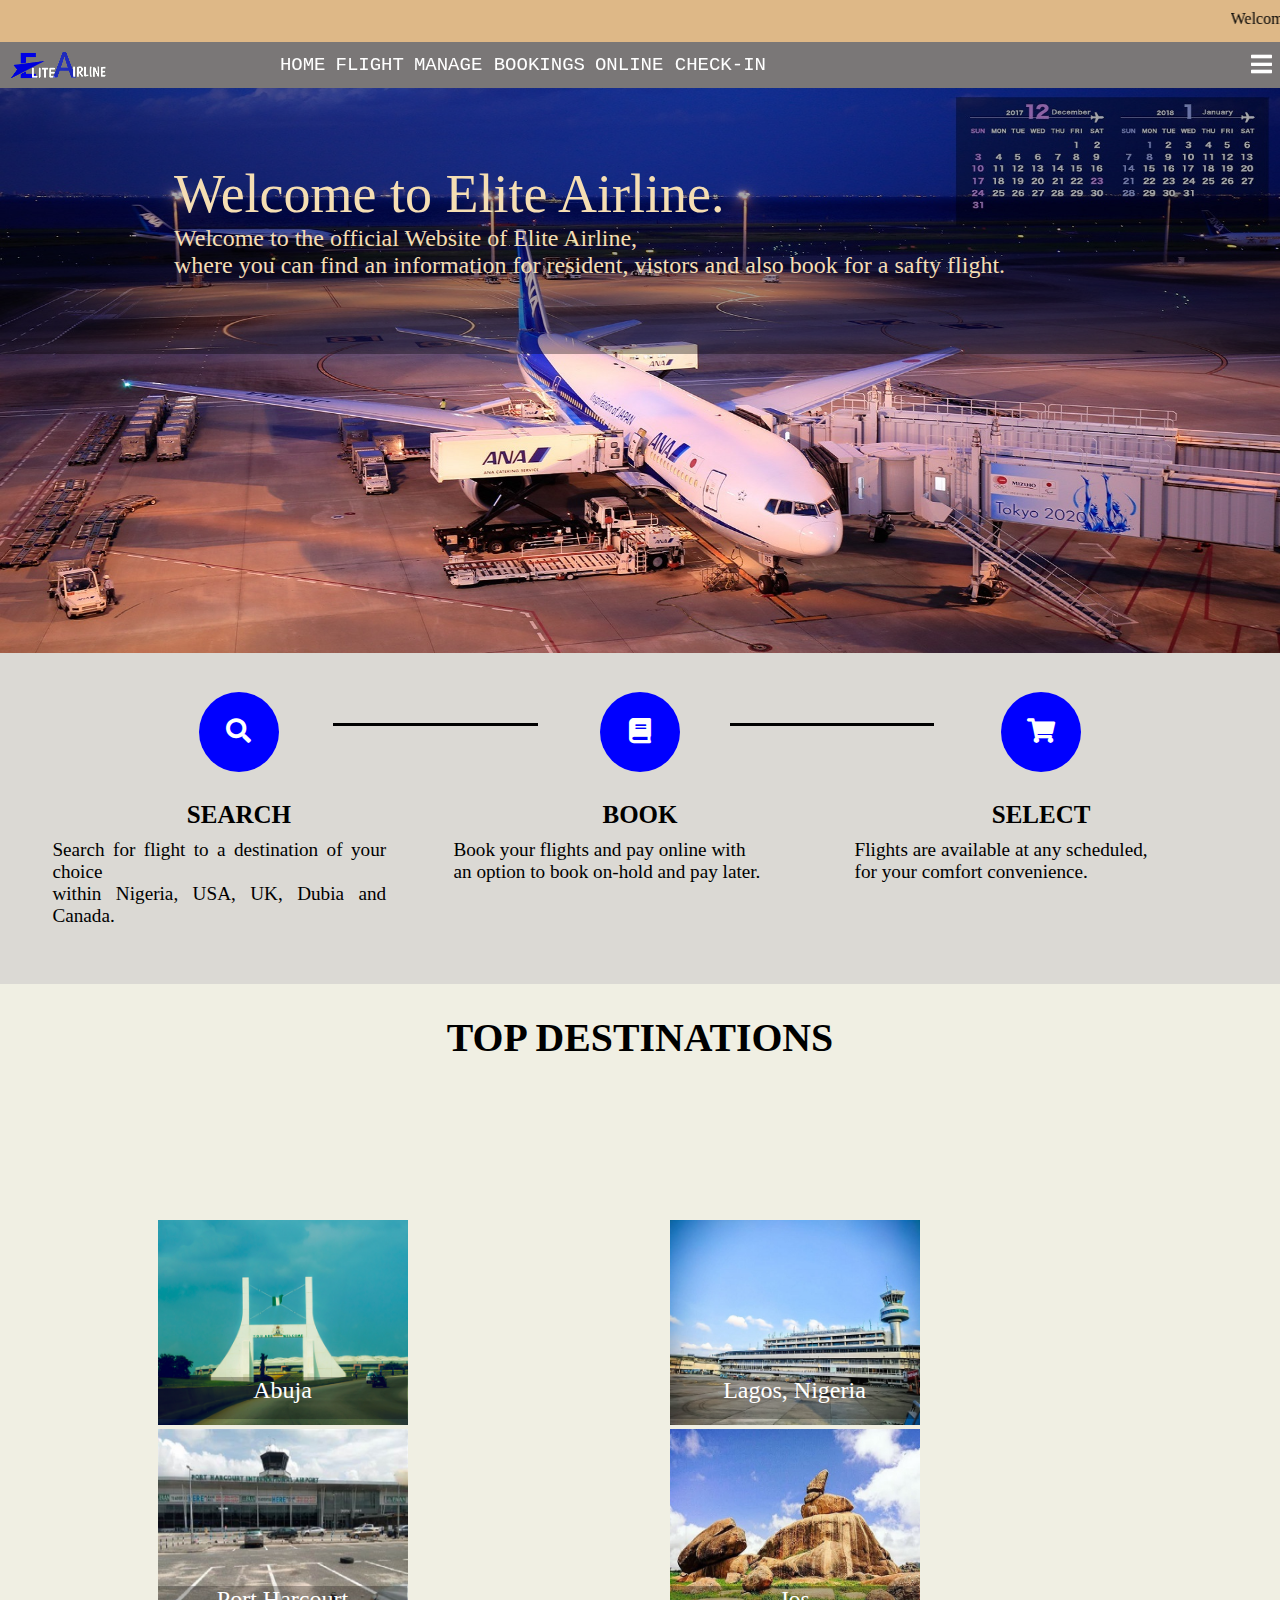
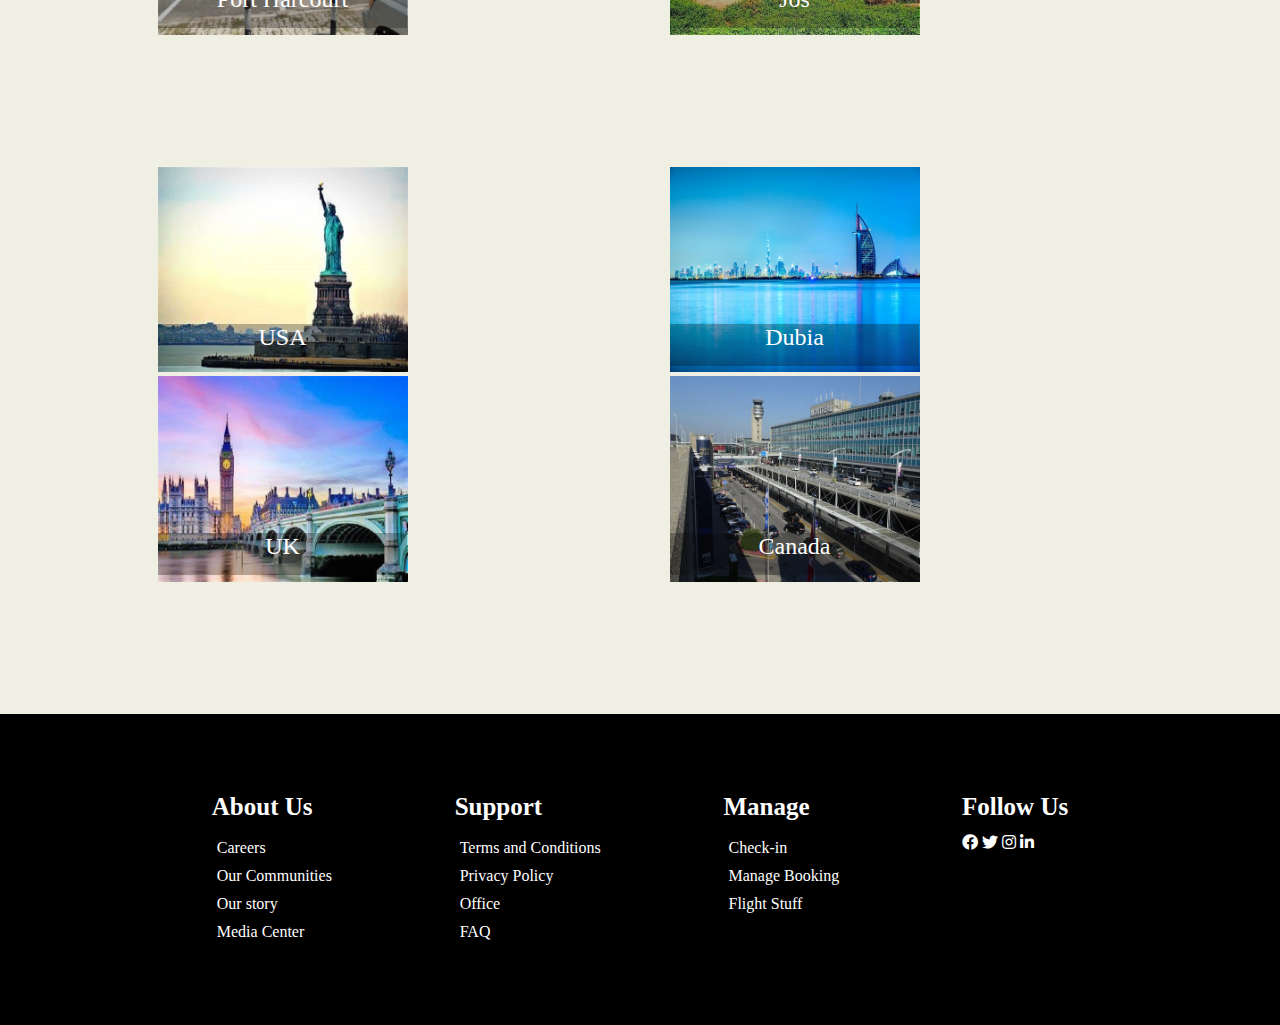
<file: index.html>
<!DOCTYPE html>
<html lang="en">
<head>
    <meta charset="UTF-8">
    <meta http-equiv="X-UA-Compatible" content="IE=edge">
    <meta name="viewport" content="width=device-width, initial-scale=1.0">
    <title>Elite Airline</title>
    <link rel="stylesheet" href="style.css">
    <link rel="stylesheet" href="icons/all.min.css">
    <link rel="stylesheet" href="fstyle.css">
</head>
<body>
    <section class="marquee-section">
        <div class="marquee-container"> 
            <marquee behavior="" direction=""> 
              <p style="padding-top: 10px;"> Welcome to the offical web page of Elite-Airline. Pls note 
                Covid-19 test will be comfirmed before the taking-off of flight. Thanks  </p>
             </marquee>
        </div>
    </section>

    <section class="navbar-section">
        <div class="navbar-container">
            <div class="navbar-logo">
                <a href="index.html">
                  <img src="image/logo-edit.png" alt="">
                </a>
            </div>
            <div class="navbar-menu">
                <nav class="navbar-menu-container">
                    <ul class="navbar-menu-list">
                        <a href="index.html">HOME</a>
                        <a href="findex.html">FLIGHT</a>
                        <a href="manage.html">MANAGE BOOKINGS</a>
                        <a href="check.html">ONLINE CHECK-IN</a>
                    </ul>
                </nav>
            </div>
            <div class="navbar-icon">
                <i class="fas fa-bars"></i>
            </div>
        </div>
    </section>

    <section class="welcome-section">
        <div class="welcome-section-container">
            <div class="welcome-text">
                <p style="font-size: 54px;"> Welcome to Elite Airline.</p>
                <span style="font-size: 24px;">Welcome to the official Website of Elite Airline, <br>
                     where you can find an information for resident, vistors and also book for a safty flight.   
                </span>
            </div>
        </div>
    </section>

    <section class="row-section">
        <div class="row-section-container">
            <div class="row-icon1">
                <div class="inner-row-icon1">
                    <i class="fas fa-search"></i>
                </div>
                <div class="inner-row-content">
                    <div>
                       <h4>SEARCH</h4>
                   </div>
                   <div>
                      <p>Search for flight to a destination of your choice <br> 
                        within Nigeria, USA, UK, Dubia and Canada. 
                       </p>
                   </div>
                </div>
            </div>

            <div class="row-line1">
                <hr>
            </div>
            <div class="row-icon1">
                <div class="inner-row-icon1">
                    <i class="fas fa-book"></i>
                </div>
                <div class="inner-row-content">                    
                       <h4>BOOK</h4>
                   <div>
                      <p>Book your flights and pay online with <br>
                         an option to book on-hold and pay later. 
                       </p>
                   </div>
                </div>
            </div>

            <div class="row-line2">
                <hr>
            </div>
            <div class="row-icon1">
                <div class="inner-row-icon1">
                    <i class="fas fa-shopping-cart"></i>
                </div>
                <div class="inner-row-content">
                    <div>
                       <h4>SELECT</h4>
                   </div>
                   <div>
                      <p>Flights are available at any scheduled, <br>
                         for your comfort convenience.  
                       </p>
                   </div>
                </div>
            </div>
        </div>
    </section>

    <section class="destination">
        <div class="destination-container">
            <div class="destination-text">
                <h3> TOP DESTINATIONS </h3>
            </div>
            <div class="destination-image-container">
                <div class="inner-destination-image">

                    <div class="abuja-section">
                        <a href="findex.html">
                            <div class="abuja-image">
                                <img src="image/Destinations-Abuja-2.jpg" alt="abuja-image">
                                <div class="abuja-text"> Abuja</div>
                            </div>   
                        </a>               
                    </div>

                  <div class="abuja-section">
                       <a href="findex.html">
                            <div class="abuja-image">
                                <img src="image/Lagos Airport July 2017 Obeckk.jpg" alt="lagos-image">
                                <div class="abuja-text"> Lagos, Nigeria</div>
                            </div>
                       </a>                  
                    </div>

                    <div class="abuja-section">
                        <a href="findex.html">
                            <div class="abuja-image">
                                <img src="image/port.jpg" alt="port harcourt-image">
                                <div class="abuja-text"> Port Harcourt</div>
                            </div> 
                        </a>                 
                    </div>

                    <div class="abuja-section">
                        <a href="findex.html">
                            <div class="abuja-image">
                                <img src="image/jos.jpg" alt="jos-image">
                                <div class="abuja-text"> Jos</div>
                            </div> 
                        </a>                 
                    </div>
              </div>

              <div class="inner-destination-image2">
                    <div class="abuja-section">
                        <a href="findex.html">
                            <div class="abuja-image">
                                <img src="image/usa.jpg" alt="USA-image">
                                <div class="abuja-text"> USA</div>
                            </div>  
                        </a>                
                    </div>

                   <div class="abuja-section">
                        <a href="findex.html">
                            <div class="abuja-image">
                                <img src="image/dubia.jpg" alt="Dubia-image">
                                <div class="abuja-text"> Dubia</div>
                            </div>     
                        </a>            
                    </div>

                    <div class="abuja-section">
                        <a href="findex.html">
                            <div class="abuja-image">
                                <img src="image/uk.jpg" alt="UK-image">
                                <div class="abuja-text"> UK</div>
                            </div> 
                        </a>                 
                    </div>

                    <div class="abuja-section">
                        <a href="findex.html">
                            <div class="abuja-image">
                                <img src="image/canada.jpg" alt="Canada-image">
                                <div class="abuja-text"> Canada</div>
                            </div>                  
                        </a>
                    </div>
             </div>



            </div>
        </div>

    </section>

    <section class="bottom-section">
            <div class="bottom-section-container">
                <div class="abt-us-section">
                    <h3>About Us</h3>
                    <div style="padding-top: 13px;">
                        <a href="">Careers</a>
                        <a href="">Our Communities</a>
                        <a href="">Our story</a>
                        <a href="">Media Center</a>

                    </div>
                </div>
                <div class="support-section">
                    <h3>Support</h3>
                    <div style="padding-top: 13px;">
                        <a href="">Terms and Conditions</a>
                        <a href="">Privacy Policy</a>
                        <a href="">Office</a>
                        <a href="">FAQ</a>
                    </div>
                </div>

                <div class="manage-section">
                    <h3>Manage</h3>
                    <div style="padding-top: 13px;">
                        <a href="">Check-in</a>
                        <a href="">Manage Booking</a>
                        <a href="">Flight Stuff</a>
                    </div>
                </div>

                <div class="follow-us-section">
                    <h3>Follow Us</h3>
                    <div style="padding-top: 13px;">
                        <a href=""><i class="fab fa-facebook"></i></a>
                        <a href=""><i class="fab fa-twitter"></i></a>
                        <a href=""><i class="fab fa-instagram"></i></a>
                        <a href=""><i class="fab fa-linkedin-in"></i></a>
                    </div>

                </div>

            </div>
        </div>

    </section>




</body>
</html>
</file>
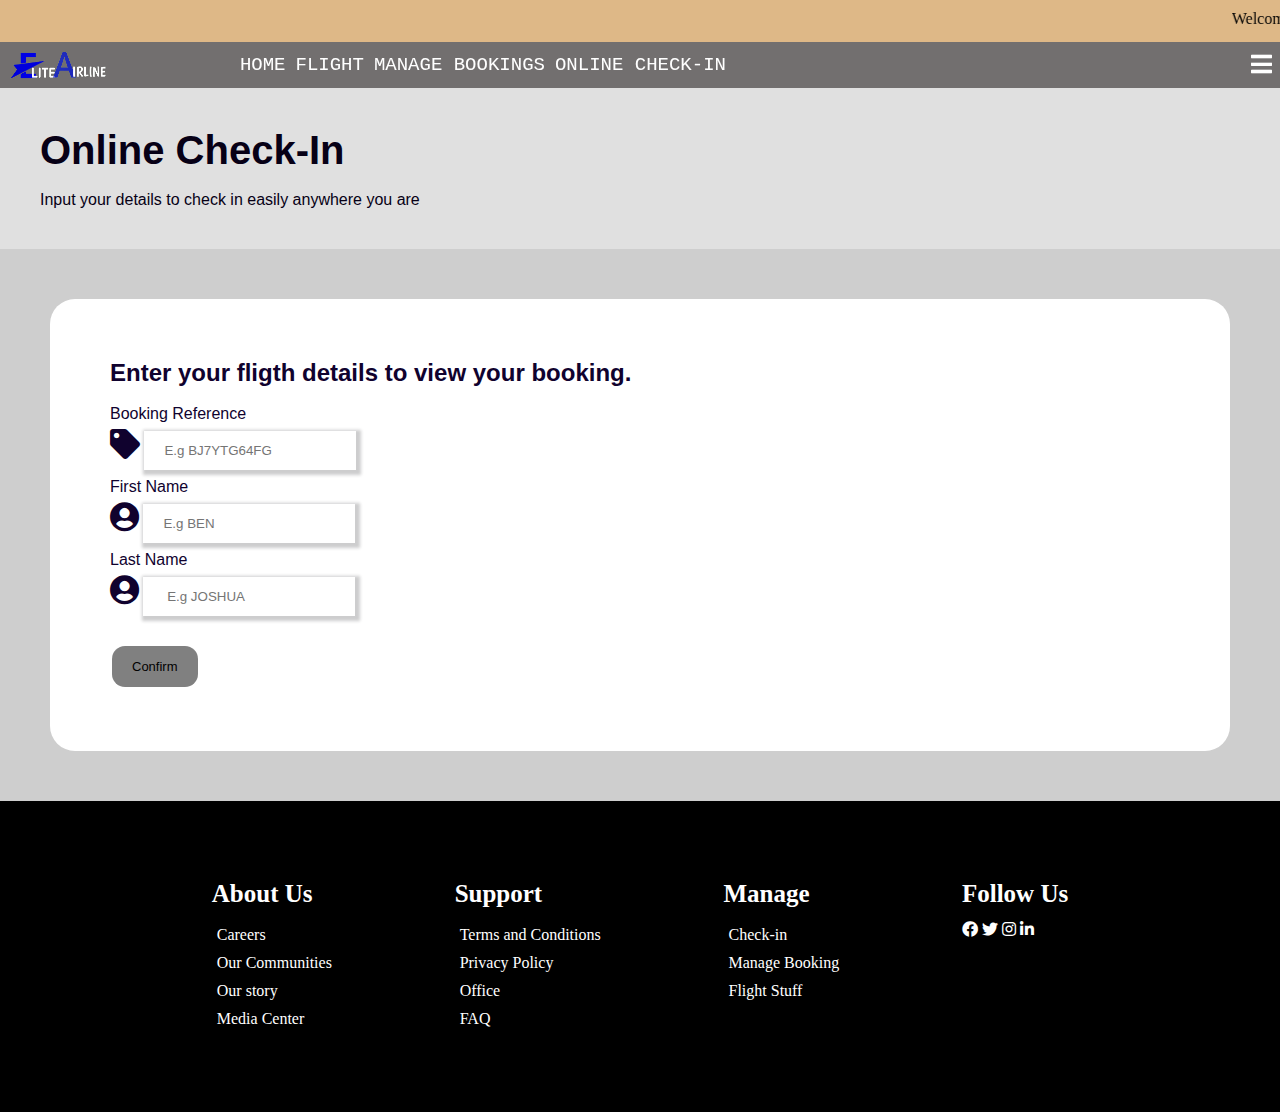
<file: check.html>
<!DOCTYPE html>
<html lang="en">
<head>
    <meta charset="UTF-8">
    <meta http-equiv="X-UA-Compatible" content="IE=edge">
    <meta name="viewport" content="width=device-width, initial-scale=1.0">
    <title>Elite Airline</title>
    <link rel="stylesheet" href="chstyle.css">
    <link rel="stylesheet" href="icons/all.min.css">
</head>
<body>
    <section class="marquee-section">
        <div class="marquee-container"> 
            <marquee behavior="" direction=""> 
              <p style="padding-top: 10px;"> Welcome to the offical web page of Elite-Airline. Pls note 
                Covid-19 test will be comfirmed before the taking-off of flight. Thanks  </p>
             </marquee>
        </div>
    </section>

    <section class="navbar-section">
        <div class="navbar-container">
            <div class="navbar-logo">
                <a href="index.html">
                  <img src="image/logo-edit.png" alt="">
                </a>
            </div>
            <div class="navbar-menu">
                <nav class="navbar-menu-container">
                    <ul class="navbar-menu-list">
                        <a href="index.html">HOME</a>
                        <a href="findex.html">FLIGHT</a>
                        <a href="manage.html">MANAGE BOOKINGS</a>
                        <a href="check.html">ONLINE CHECK-IN</a>
                    </ul>
                </nav>
            </div>
            <div class="navbar-icon">
                <i class="fas fa-bars"></i>
            </div>
        </div>
    </section>

    <section class="book">
        <h1 class="bookings">
            Online Check-In
        </h1> <br>
        <p class="ref">
            Input your details to check in easily anywhere you are
        </p>
    </section>

    <section class="details-section">
        <div class="details">
            <div class="enter"> 
                <h2>
                    Enter your fligth details to view your booking.
                </h2> <br>
            <div>
                <form>
                    <label for="ref">Booking Reference</label> <br>
                    <div class="fa"><i class="fas fa-tag"></i></div>
                    <input class="form" type="text" maxlength="15" placeholder="E.g BJ7YTG64FG" size="40px" border-radius="30px" required> <br>
                    <label for="fname">First Name</label> <br>
                    <div class="fa"><i class="fas fa-user-circle"></i></div>
                    <input class="form" type="text"  maxlength="15" placeholder="E.g BEN" size="40px" border-radius="30px" required> <br>
                    <label for="lname">Last Name</label> <br>
                    <div class="fa"><i class="fas fa-user-circle"></i></div>
                    <input class="form" type="text" maxlength="15" placeholder=" E.g JOSHUA" size="40px" border-radius="30px" required> <br>
                    <br> 
                    <div>
                    <button type="submit" class="button">Confirm</a></button>
                    </div>
                </form>
            </div>

        </div>
        </div>
   </section>

    <section class="bottom-section">
        <div class="bottom-section-container">
            <div class="abt-us-section">
                <h3>About Us</h3>
                <div style="padding-top: 13px;">
                    <a href="">Careers</a>
                    <a href="">Our Communities</a>
                    <a href="">Our story</a>
                    <a href="">Media Center</a>

                </div>
            </div>
            <div class="support-section">
                <h3>Support</h3>
                <div style="padding-top: 13px;">
                    <a href="">Terms and Conditions</a>
                    <a href="">Privacy Policy</a>
                    <a href="">Office</a>
                    <a href="">FAQ</a>
                </div>
            </div>

            <div class="manage-section">
                <h3>Manage</h3>
                <div style="padding-top: 13px;">
                    <a href="">Check-in</a>
                    <a href="">Manage Booking</a>
                    <a href="">Flight Stuff</a>
                </div>
            </div>

            <div class="follow-us-section">
                <h3>Follow Us</h3>
                <div style="padding-top: 13px;">
                    <a href=""><i class="fab fa-facebook"></i></a>
                    <a href=""><i class="fab fa-twitter"></i></a>
                    <a href=""><i class="fab fa-instagram"></i></a>
                    <a href=""><i class="fab fa-linkedin-in"></i></a>
                </div>

            </div>

            
        </div>

    </section>



</body>
</html>
</file>
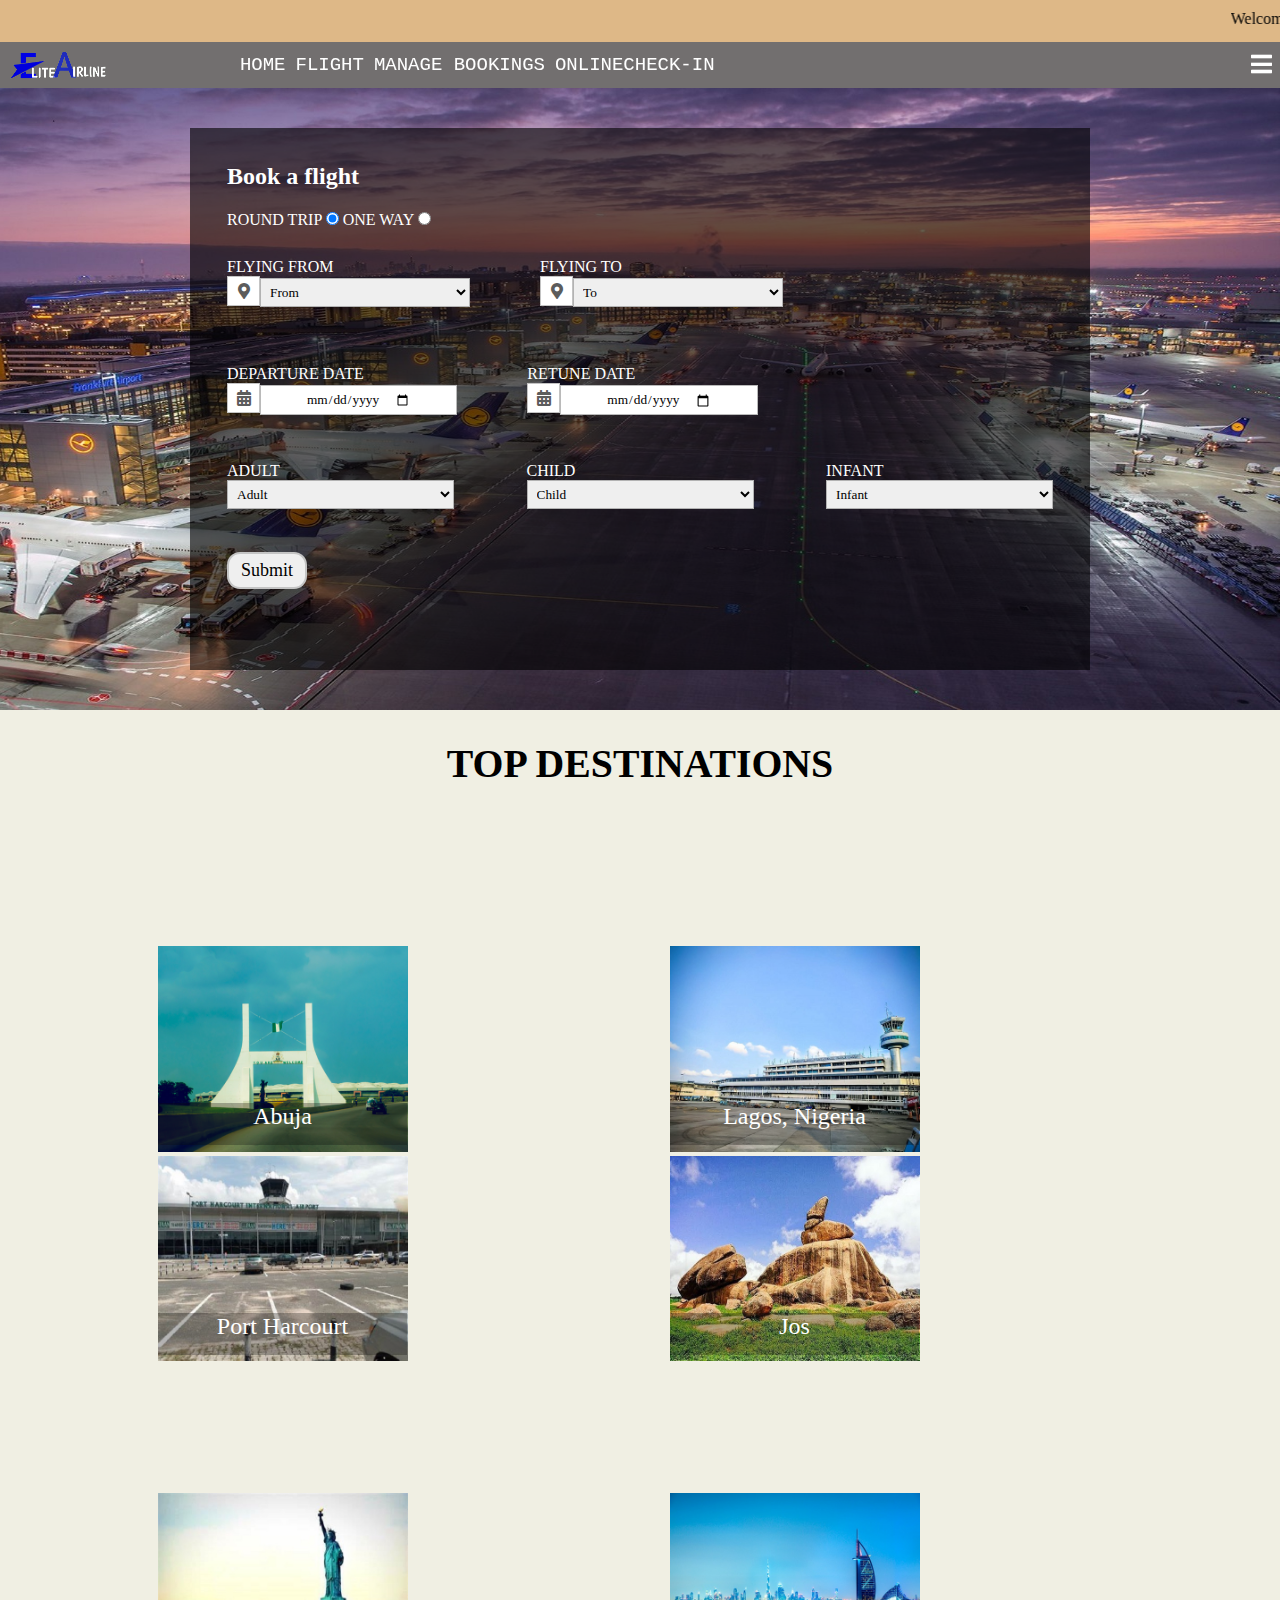
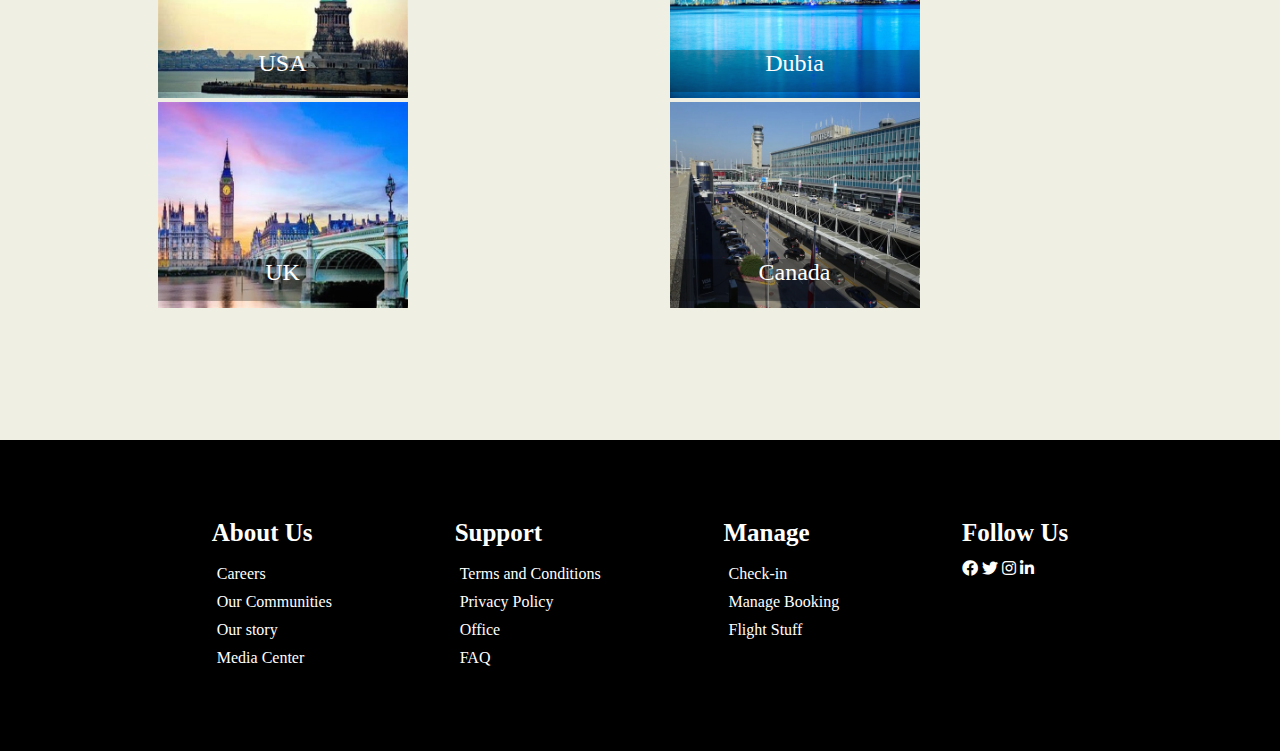
<file: findex.html>
<!DOCTYPE html>
<html lang="en">
<head>
    <meta charset="UTF-8">
    <meta http-equiv="X-UA-Compatible" content="IE=edge">
    <meta name="viewport" content="width=device-width, initial-scale=1.0">
    <title>Flight</title>
    <link rel="stylesheet" href="fstyle.css">
    <link rel="stylesheet" href="icons/all.min.css">
    <link rel="stylesheet" href="style.css">
    <link rel="stylesheet" href="mastyle.css">

</head>
<body>
    <section class="marquee-section">
        <div class="marquee-container"> 
            <marquee behavior="" direction=""> 
              <p style="padding-top: 10px;"> Welcome to the offical web page of Elite-Airline. Pls note 
                Covid-19 test will be comfirmed before the taking-off of flight. Thanks  </p>
             </marquee>
        </div>
    </section>

    <section class="navbar-section">
        <div class="navbar-container">
            <div class="navbar-logo">
                <a href="index.html">
                  <img src="image/logo-edit.png" alt="">
                </a>
            </div>
            <div class="navbar-menu">
                <nav class="navbar-menu-container">
                    <ul class="navbar-menu-list">
                        <a href="index.html">HOME</a>
                        <a href="findex.html">FLIGHT</a>
                        <a href="manage.html">MANAGE BOOKINGS</a>
                        <a href="check.html">ONLINECHECK-IN</a>
                    </ul>
                </nav>
            </div>
            <div class="navbar-icon">
                <i class="fas fa-bars"></i>
            </div>
        </div>
    </section>

    <section id="flight-section">
        <div class="flight-section-container">
            <div class="flight-booking">
                <h2>Book a flight</h2>


                <div class="flight-round-onetrip">
                    <div class="flight-round-onetrip-container">
                        <div>
                            <label for="">ROUND TRIP</label>
                            <input type="radio" name="flight" value="ROUND-TRIP"  checked>
                            <label for="">ONE WAY</label>
                            <input type="radio" name="flight" value="ONE-WAY" >

                        </div>

                       <form action="" class="form-section">
                            <div class="first-lineform">
                                <label>FLYING FROM</label>
                                <div class="first-lineform-input">
                                    <span><i class="fas fa-map-marker-alt"></i></span>
                                    <div>
                                        <select name="" id="" class="first-lineform-list" >
                                            <option value="">From</option>
                                            <optgroup label="Nigeria">
                                                <option value="(ABV)">Abuja (ABV)</option>
                                                <option value="(LOS)">Lagos (LOS)</option>
                                                <option value="(PHC)">Port Harcourt (PHC)</option>
                                                <option value="(JOS)">Jos (JOS)</option>
                                            </optgroup>
                                            <optgroup label="International">
                                                <option value="(YOW)">Canada (YOW)</option>
                                                <option value="(JFK)">United State of America (JFK)</option>
                                                <option value="(LHR)">United Kingdom (LHR)</option>
                                                <option value="(DXB)">Dubai (DXB)</option>
                                            </optgroup>
                                        </select>
                                   </div>
                                </div>
                            </div>

                            <div class="first-lineform-2a " >
                                <label>FLYING TO</label>
                                <div class="first-lineform-input">
                                    <span><i class="fas fa-map-marker-alt"></i></span>
                                    <div>
                                        <select name="" id="" class="first-lineform-list" >
                                            <option value="">To</option>
                                            <optgroup label="Nigeria">
                                                <option value="(ABV)">Abuja (ABV)</option>
                                                <option value="(LOS)">Lagos (LOS)</option>
                                                <option value="(PHC)">Port Harcourt (PHC)</option>
                                                <option value="(JOS)">Jos (JOS)</option>
                                            </optgroup>
                                            <optgroup label="International">
                                                <option value="(YOW)">Canada (YOW)</option>
                                                <option value="(JFK)">United State of America (JFK)</option>
                                                <option value="(LHR)">United Kingdom (LHR)</option>
                                                <option value="(DXB)">Dubai (DXB)</option>
                                            </optgroup>
                                        </select>
                                    </div>
                                </div>
                            </div>
                       </form>
                       
                       <form action="" class="form-section2"> 
                            <div class="second-lineform">
                                <label for="">DEPARTURE DATE</label>
                                <div class="second-lineform-input">
                                    <span><i class="fas fa-calendar-alt"></i></span>
                                    <div>
                                        <input type="date" autocomplete="off" class="second-lineform-list">
                                    </div>
                                </div>                                
                            </div>

                            <div class="second-lineform-2a" >
                                <label for="">RETUNE DATE</label>
                                <div class="second-lineform-2a-input">
                                    <span><i class="fas fa-calendar-alt"></i></span>
                                    <div>
                                        <input type="date" autocomplete="off" class="second-lineform-2a-list">
                                    </div>
                                </div>
                                

                            </div>
                       </form>

                       <form action="" class="form-section3">
                            <div class="third-lineform">
                                <label>ADULT</label>
                                <div class="third-lineform-input">                                    
                                    <select name="" id="" class="third-lineform-list" >
                                        <option value="">Adult</option>                                       
                                            <option value="">1</option>
                                            <option value="">2</option>
                                            <option value="">3</option>
                                            <option value="">4</option>
                                            <option value="">5</option>
                                            <option value="">6</option>
                                            <option value="">7</option>
                                            <option value="">8</option>
                                            <option value="">9</option>                                                                                   
                                    </select>                               
                                </div>
                            </div>         
                            
                            <div class="third-lineform-2">
                                <label>CHILD</label>
                                <div class="third-lineform-input">                                    
                                    <select name="" id="" class="third-lineform-list" >
                                        <option value="">Child</option>                                       
                                            <option value="">1</option>
                                            <option value="">2</option>
                                            <option value="">3</option>
                                            <option value="">4</option>
                                            <option value="">5</option>
                                            <option value="">6</option>
                                            <option value="">7</option>
                                            <option value="">8</option>
                                            <option value="">9</option>                                                                                
                                    </select>                               
                                </div>
                            </div>         

                            <div class="third-lineform">
                                <label>INFANT</label>
                                <div class="third-lineform-input">                                    
                                    <select name="" id="" class="third-lineform-list" >
                                        <option value="">Infant</option>                                      
                                            <option value="">1</option>
                                            <option value="">2</option>
                                            <option value="">3</option>
                                            <option value="">4</option>
                                            <option value="">5</option>
                                            <option value="">6</option>
                                            <option value="">7</option>
                                            <option value="">8</option>
                                            <option value="">9</option>                                                                                                                       
                                    </select>                               
                                </div>
                            </div>         
                       </form>

                       <div class="flight-button">
                            <div class="button-container">
                                <button type="submit">Submit</button>
                                
                            </div>
                       </div>

                    </div>

                </div>
            </div>
        </div>
    </section>


    <section class="destination">
        <div class="destination-container">
            <div class="destination-text">
                <h3> TOP DESTINATIONS </h3>
            </div>
            <div class="destination-image-container">
                <div class="inner-destination-image">

                    <div class="abuja-section"> 
                        <a href="#flight-section">                       
                            <div class="abuja-image">                            
                                <img src="image/Destinations-Abuja-2.jpg" alt="abuja-image" >
                                <div class="abuja-text"> Abuja</div>
                            </div>           
                       </a>       
                    </div>

                  <div class="abuja-section">
                        <a href="#flight-section">
                            <div class="abuja-image">
                                <img src="image/Lagos Airport July 2017 Obeckk.jpg" alt="lagos-image">
                                <div class="abuja-text"> Lagos, Nigeria</div>
                            </div>       
                        </a>           
                    </div>

                    <div class="abuja-section">
                        <a href="#flight-section">
                            <div class="abuja-image">
                                <img src="image/port.jpg" alt="port harcourt-image">
                                <div class="abuja-text"> Port Harcourt</div>
                            </div> 
                        </a>                 
                    </div>

                    <div class="abuja-section">
                        <a href="#flight-section">
                            <div class="abuja-image">
                                <img src="image/jos.jpg" alt="jos-image">
                                <div class="abuja-text"> Jos</div>
                            </div>    
                            
                        </a>              
                    </div>
              </div>

              <div class="inner-destination-image2">                   
                    <div class="abuja-section">
                        <a href="#flight-section">
                            <div class="abuja-image">
                                <img src="image/usa.jpg" alt="USA-image">
                                <div class="abuja-text"> USA</div>
                            </div>  
                        </a>
                    </div>
                    <div class="abuja-section">
                        <a href="#flight-section">
                            <div class="abuja-image">
                                <img src="image/dubia.jpg" alt="Dubia-image">
                                <div class="abuja-text"> Dubia</div>
                            </div>   
                        </a>               
                    </div>

                    <div class="abuja-section">
                        <a href="#flight-section">
                            <div class="abuja-image">
                                <img src="image/uk.jpg" alt="UK-image">
                                <div class="abuja-text"> UK</div>
                            </div>     
                        </a>             
                    </div>

                    <div class="abuja-section">
                        <a href="#flight-section">
                            <div class="abuja-image">
                                <img src="image/canada.jpg" alt="Canada-image">
                                <div class="abuja-text"> Canada</div>
                            </div>      
                        </a>            
                    </div>
             </div>



            </div>
        </div>

    </section>

    <section class="bottom-section">
            <div class="bottom-section-container">
                <div class="abt-us-section">
                    <h3>About Us</h3>
                    <div style="padding-top: 13px;">
                        <a href="">Careers</a>
                        <a href="">Our Communities</a>
                        <a href="">Our story</a>
                        <a href="">Media Center</a>

                    </div>
                </div>
                <div class="support-section">
                    <h3>Support</h3>
                    <div style="padding-top: 13px;">
                        <a href="">Terms and Conditions</a>
                        <a href="">Privacy Policy</a>
                        <a href="">Office</a>
                        <a href="">FAQ</a>
                    </div>
                </div>

                <div class="manage-section">
                    <h3>Manage</h3>
                    <div style="padding-top: 13px;">
                        <a href="">Check-in</a>
                        <a href="">Manage Booking</a>
                        <a href="">Flight Stuff</a>
                    </div>
                </div>

                <div class="follow-us-section">
                    <h3>Follow Us</h3>
                    <div style="padding-top: 13px;">
                        <a href=""><i class="fab fa-facebook"></i></a>
                        <a href=""><i class="fab fa-twitter"></i></a>
                        <a href=""><i class="fab fa-instagram"></i></a>
                        <a href=""><i class="fab fa-linkedin-in"></i></a>
                    </div>

                </div>

            </div>
        </div>

    </section>

    
</body>
</html>
</file>
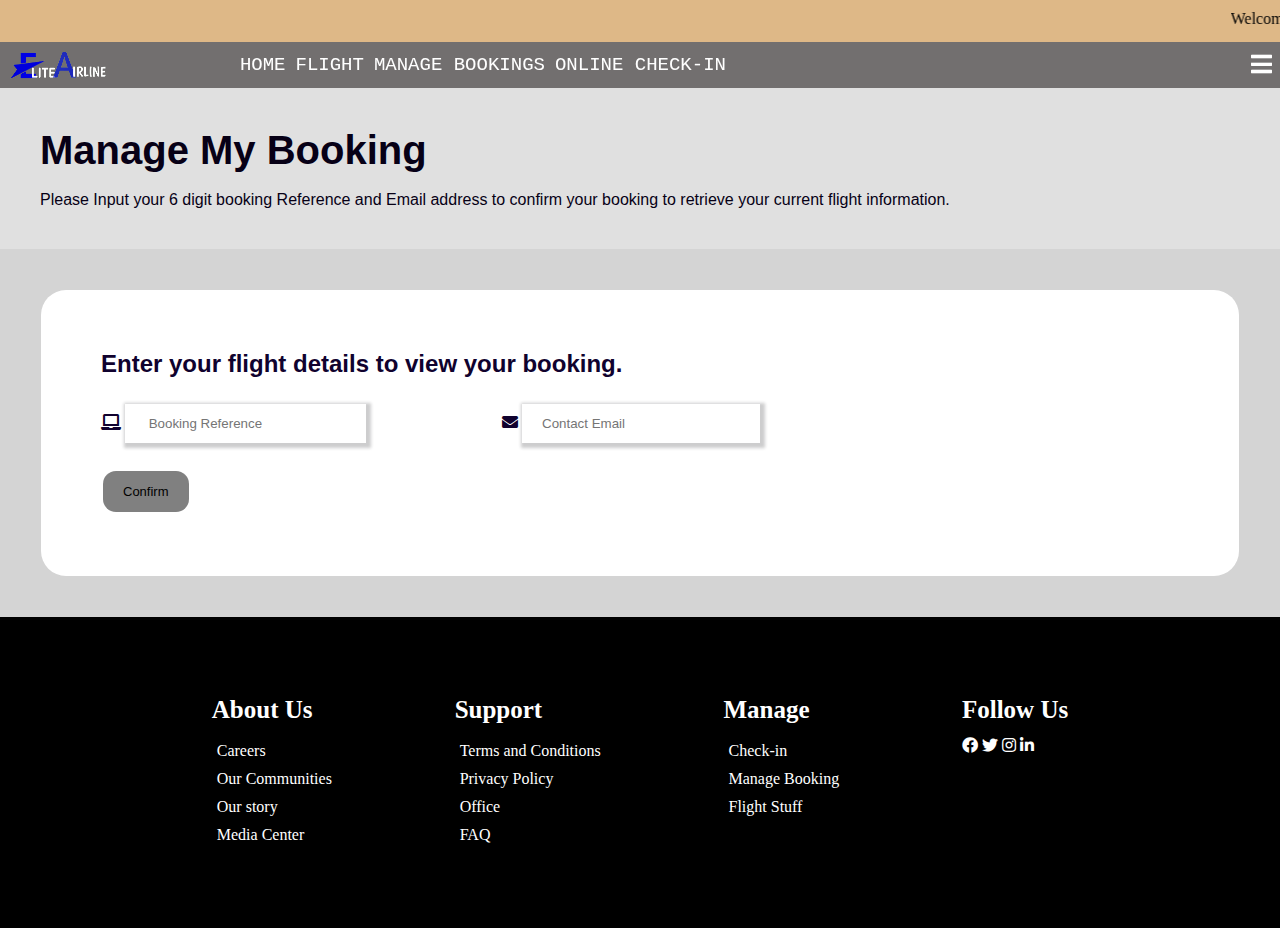
<file: manage.html>
<!DOCTYPE html>
<html lang="en">
<head>
    <meta charset="UTF-8">
    <meta http-equiv="X-UA-Compatible" content="IE=edge">
    <meta name="viewport" content="width=device-width, initial-scale=1.0">
    <title>Elite Airline</title>
    <link rel="stylesheet" href="mastyle.css">
    <link rel="stylesheet" href="icons/all.min.css">
    
</head>
<body>
    <section class="marquee-section">
        <div class="marquee-container"> 
            <marquee behavior="" direction=""> 
              <p style="padding-top: 10px;"> Welcome to the offical web page of Elite-Airline. Pls note 
                Covid-19 test will be comfirmed before the taking-off of flight. Thanks  </p>
             </marquee>
        </div>
    </section>

    <section class="navbar-section">
        <div class="navbar-container">
            <div class="navbar-logo">
                <a href="index.html">
                  <img src="image/logo-edit.png" alt="">
                </a>
            </div>
            <div class="navbar-menu">
                <nav class="navbar-menu-container">
                    <ul class="navbar-menu-list">
                        <a href="index.html">HOME</a>
                        <a href="findex.html">FLIGHT</a>
                        <a href="manage.html">MANAGE BOOKINGS</a>
                        <a href="check.html">ONLINE CHECK-IN</a>
                    </ul>
                </nav>
            </div>
            <div class="navbar-icon">
                <i class="fas fa-bars"></i>
            </div>
        </div>
    </section>
    
    <section class="book">
        <h1 class="bookings">
            Manage My Booking
        </h1> <br>
        <p class="ref">
            Please Input your 6 digit booking Reference and Email address to confirm your booking to retrieve your current flight information.
        </p>
    </section>

    <section class="details-container">
        <div class="details">
            <div class="enter">
                <h2>
                    Enter your flight details to view your booking.
                </h2> <br>
                <form>
                    <div class="booking-container">
                        <div class="fa"><i class="fas fa-laptop"></i>
                        <input class="form" type="text" maxlength="15" placeholder=" Booking Reference" size="40px" required > 
                    </div>
                        <label class="fa"><i class="fas fa-envelope"></i>
                        <input class="form" type="email"  placeholder="Contact Email" size="40px"  required> <br> <br>
                    </div class="confirm">
                        <button type="submit" class="confirm">Confirm</button>
                        
                    </div>                                                                                                          
                </form>
            </div>
        </div>
    </section>

    <section class="bottom-section">
        <div class="bottom-section-container">
            <div class="abt-us-section">
                <h3>About Us</h3>
                <div style="padding-top: 13px;">
                    <a href="">Careers</a>
                    <a href="">Our Communities</a>
                    <a href="">Our story</a>
                    <a href="">Media Center</a>

                </div>
            </div>
            <div class="support-section">
                <h3>Support</h3>
                <div style="padding-top: 13px;">
                    <a href="">Terms and Conditions</a>
                    <a href="">Privacy Policy</a>
                    <a href="">Office</a>
                    <a href="">FAQ</a>
                </div>
            </div>

            <div class="manage-section">
                <h3>Manage</h3>
                <div style="padding-top: 13px;">
                    <a href="">Check-in</a>
                    <a href="">Manage Booking</a>
                    <a href="">Flight Stuff</a>
                </div>
            </div>

            <div class="follow-us-section">
                <h3>Follow Us</h3>
                <div style="padding-top: 13px;">
                    <a href=""><i class="fab fa-facebook"></i></a>
                    <a href=""><i class="fab fa-twitter"></i></a>
                    <a href=""><i class="fab fa-instagram"></i></a>
                    <a href=""><i class="fab fa-linkedin-in"></i></a>
                </div>

            </div>

        </div>
    

    </section>





</body>
</html>
</file>
<file: style.css>
*{
    box-sizing: border-box;
    margin: 0;
    font-family:Cambria, Cochin, Georgia, Times, 'Times New Roman', serif;
}
.marquee-section{
    background-color: burlywood;
    padding: 0;
    height: 42px;
}

.navbar-section{
    background-color: rgb(78 73 73 / 75%);
    padding: 0.6%;
    position: sticky;
    z-index: 1;
    top: 0;
}

.navbar-container{
    display: flex;
    align-items: center;
    justify-content: space-between;
}

.navbar-logo{
    padding: 0 144px;
}

.navbar-logo img{
   display: block;
}

.navbar-menu-list a{
    text-decoration: none;
    color: white;
    padding: 9px;
    font-size: 19px;
    font-family: monospace;
}

.navbar-menu-list a:hover{
    background-color: rgb(43, 39, 39);
}

.navbar-icon i{
    color: white;
}


.navbar-icon{
    font-size: 24px;
    padding: 0 112px;
}

.welcome-section{
    background-image: url(image/air.jpg);
    height: 565px;
    width: 100%;
    background-repeat: no-repeat;
    background-position: center;
    background-size: 100% 100%;
    /* position: relative; */

}

.welcome-text{
    color: wheat;
    width: 100%;
    padding: 75px 174px;
    background-color: #00000057;
    position: absolute;
}

.row-section{
    background-color: rgb(219, 217, 212);
    width: 100%;
    height: 100%;
}

.row-section-container{
    width: 100%;
    height: 100%;
    padding: 104px;
    display: flex;
    justify-content: center;
    position: relative;
}

.row-icon1{
    text-align: center;
    width: 30%;
}


.inner-row-icon1 i {
    background-color: blue;
    height: 80px;
    width: 80px;
    text-align: center;
    padding: 26px;
    color: white;
    font-size: 25px;
    border-radius: 50%;
}

.inner-row-content{
    padding: 19px 4px;
}

.inner-row-content h4 {
    font-size: 25px;
    padding: 10px 0px;
}

.inner-row-content p{
    padding-top: 1%;
    font-size: 120%;
}


.row-line1 hr {
    background: black;
    width: 272px;
    height: 3px;
    position: absolute;
    top: 32%;
    left: 28%;
    border: none;
}

.row-line2 hr {
    background: black;
    width: 272px;
    height: 3px;
    position: absolute;
    top: 32%;
    left: 55%;
    border: none;
}

.destination-container{
    width: 100%;
    height: 100%;
    background-color: rgb(240, 239, 227);
}

.destination-text{
    text-align: center;
    font-size: 34px;
    width: 100%;
    padding: 31px 0;
}

.destination-image-container{
    display: flex;
    width: 100%;
    height: 100%;
    margin-left: auto;
    margin-right: auto;
    justify-content: center;
}

.abuja-image{
    position: relative;
}

.abuja-image img{
    width: 250px;
}

.abuja-image img:hover{
    opacity: 0.8;
    padding: 2px;
}

/* ..abuja-text style for all the texts in the about-section.. */
.abuja-text{
    background-color: #0b0a0a4a;
    position: absolute;
    height: 20%;
    color: white;
    font-size: 24px;
    top: 75%;
    left: 0%;
    text-align: center;
    width: 249px;
}

.inner-destination-image{
    width: 38%;
    display: flex;
    flex-wrap: wrap;
    padding: 10px 20px;
}

.abuja-section{
    padding: 0px 30px;
    width: 50%;
}

.inner-destination-image2{
    width: 38%;
    display: flex;
    flex-wrap: wrap;
    padding: 10px 20px;
}

.bottom-section{
    width: 100%;
    height: 100%;
    background-color: black;
    color:white;
}

.bottom-section-container{
    display: flex;
    width: 100%;
    justify-content: space-evenly;
    padding: 79px 94px;
    flex-wrap: wrap;
}

.abt-us-section h3{
    font-size: 25px;
}

.abt-us-section a{
    color: white;
    display: block;
    text-decoration: none;
    padding: 5px;
    font-family: cursive;
}

.support-section h3{
    font-size: 25px;
}

.support-section a{
    color: white;
    display: block;
    text-decoration: none;
    padding: 5px;
    font-family: cursive;
}

.manage-section h3{
    font-size: 25px;
}

.manage-section a{
    color: white;
    display: block;
    text-decoration: none;
    padding: 5px;
    font-family: cursive;
}

.follow-us-section h3{
    font-size: 25px;
}

.follow-us-section a{
    color: white;
    text-decoration: none;
    font-family: cursive;
}




@media (max-width:768px){

    .navbar-logo{
        padding: 0;
    }

    .navbar-menu{
        padding: 0;
        width: 100%;
    }

    .navbar-menu-list a{
        padding: 3px;
        text-align: center;
    }

    .navbar-icon{
        padding: 0;
    }

    .welcome-section{
        width: 100%;
    }

    .welcome-text{
        width: 100%;
        padding: 7%;
        padding-top: 24%;
    }

    .row-section-container{
        padding: 3%;
        width: 100%;
    }

    .row-icon1{
        width: 100%;
    }

    .inner-row-content p{
        text-align: justify;
        width: 90%;
        padding: 0 10px;

    }

    .row-line1 hr{
        width: 16%;
        top: 18%;
        left: 26%;
    }
   
    .row-line2 hr {
        width: 16%;
        top: 18%;
        left: 57%;
    }


    .destination-image-container{
        flex-wrap:wrap ;
        width: 100%;
        flex-direction: column;
    }

    .inner-destination-image{
        width: 100%;
        padding: 10%;
    }

    .inner-destination-image2{
        width: 100%;
        padding: 10%;
        padding-top: 0;
    }

}

@media (max-width:1300px){
    .navbar-logo{
        padding: 0;
    }

    .navbar-menu{
        padding: 0;
        width: 70%;
        
    }

    .navbar-menu-list a{
        padding: 3px;
        text-align: center;
    }

    .navbar-icon{
        padding: 0;
    }

    .row-icon1{
        width: 100%;
    }

    .inner-row-content p{
        text-align: justify;
        width: 90%;
        padding: 0 10px;

    }

    .row-line1 hr{
        width: 16%;
        top: 21%;
        left: 26%;
    }
   
    .row-line2 hr {
        width: 16%;
        top: 21%;
        left: 57%;
    }

    .row-section-container{
        padding: 3%;
        width: 100%;
    }

    .destination-image-container{
        flex-wrap:wrap ;
        width: 100%;
        flex-direction: column;
    }

    .inner-destination-image{
        width: 100%;
        padding: 10%;
    }

    .inner-destination-image2{
        width: 100%;
        padding: 10%;
        padding-top: 0;
    }

    
}

@media (max-width:450px){
    .navbar-container{
        flex-wrap: wrap;
    }

    .navbar-logo{
        width: 100%;
    }
    .navbar-logo img{
        margin-left: auto;
        margin-right: auto;
    }

    .navbar-menu{
        width: 100%;
    }

    .navbar-menu-list a{
        width: 100%;
        font-size: 12px;
        padding: 26px 1px;
        margin: 0;
        line-height: 3;
    }

    .navbar-icon {
        width: 100%;
        display: flex;
        justify-content: flex-end;
    }

    .row-section-container{
        flex-wrap: wrap;
    }

    .row-line1 hr, .row-line2 hr{
        display: none;
    }

    

   .inner-destination-image{
        flex-direction: column;
       
   }
    
    .inner-destination-image2{
        flex-direction: column;
    }

    .bottom-section-container{
        flex-direction: column;
        text-align: center;
    }

    .support-section{
        padding: 20% 0;
    }

    .manage-section{
        padding: 20% 0;
    }

    .follow-us-section{
        padding: 20% 0;
    }


}

@media (width: 540px){
    .inner-destination-image{
        flex-direction: column; 
        padding: 0 20%;           
   }
    
    .inner-destination-image2{
        flex-direction: column;
        padding: 0 20%;
    }

    .bottom-section-container{
        flex-direction: column;
        text-align: center;
    }

    .support-section{
        padding: 10% 0;
    }

    .manage-section{
        padding: 10% 0;
    }

    .follow-us-section{
        padding: 10% 0;
    }
}

@media (max-width:330px){
    .inner-destination-image{
        flex-direction: column;
        padding: 0;
       
   }
    
    .inner-destination-image2{
        flex-direction: column;
        padding: 0;
    }

    .bottom-section-container{
        flex-direction: column;
    }
}
</file>
<file: fstyle.css>
*{
    box-sizing: border-box;
    margin: 0;
    font-family:Cambria, Cochin, Georgia, Times, 'Times New Roman', serif;
}
.marquee-section{
    background-color: burlywood;
    padding: 0;
    height: 42px;
}

.navbar-section{
    background-color: rgb(78 73 73 / 75%);
    padding: 0.6%;
    position: sticky;
    z-index: 1;
    top: 0;
}

.navbar-container{
    display: flex;
    align-items: center;
    justify-content: space-between;
}

.navbar-logo{
    padding: 0 144px;
}

.navbar-logo img{
   display: block;
}

.navbar-menu-list a{
    text-decoration: none;
    color: white;
    padding: 9px;
    font-size: 19px;
    font-family: monospace;
}

.navbar-menu-list a:hover{
    background-color: rgb(43, 39, 39);
}

.navbar-icon i{
    color: white;
}


.navbar-icon{
    font-size: 24px;
    padding: 0 112px;
}

#flight-section{
    width: 100%;
    height: 100%;
    background-image: url(image/sunrise-frankfurt-airport.jpg);
    background-repeat: no-repeat;
    background-size: cover;
    background-position: 100% 100%;
}

.flight-section-container{
    width: 100%;
    height: 100%;
    padding: 40px 0;
   
}

.flight-booking{
    background-color: #0000009c;
    width: 100%;
    height: 50%;
    max-width: 900px;
    margin-left: auto;
    margin-right: auto;
    padding: 35px 37px;
    color: white;
}

.flight-round-onetrip{
    padding: 21px 0;
}


.form-section{
    display: flex;
    padding: 29px 0;
    flex-wrap: wrap;
}

.first-lineform-2a{
    padding: 0 70px;
}

.first-lineform-input{
    display: table;
}
.first-lineform-input span{
    display: table-cell;
}

.first-lineform-input span i{
    background-color: white;
    padding: 6px;
    width: 33px;
    color: rgb(92, 92, 92);
    text-align: center;
    border: 1px solid #80808078;
}

.first-lineform-list{
    width: 100%;
    padding: 5px;
    border: 1px solid #8080808a;
}


.form-section2{
    display: flex;
    padding: 29px 0;
    flex-wrap: wrap;
}

.second-lineform-input{
    display: table;
}
.second-lineform-input span{
    display: table-cell;
}

.second-lineform-input span i{
    background-color: white;
    padding: 6px;
    width: 33px;
    color: rgb(92, 92, 92);
    text-align: center;
    border: 1px solid #80808078;
}

.second-lineform-list{
    width: 100%;
    padding: 5px 45px;
    border: 1px solid #8080808a;
}

.second-lineform-2a{
    padding: 0 70px;
}

.second-lineform-2a-input{
    display: table;
}
.second-lineform-2a-input span{
    display: table-cell;
}

.second-lineform-2a-input span i{
    background-color: white;
    padding: 6px;
    color: rgb(92, 92, 92);
    width: 33px;
    text-align: center;
    border: 1px solid #80808078;
}

.second-lineform-2a-list{
    width: 100%;
    padding: 5px 45px;
    border: 1px solid #8080808a;
}

.form-section3{
    display: flex;
    flex-wrap: wrap;
    justify-content: space-between;
    padding: 18px 0;

}

.third-lineform-list{
    width: 227px;
    padding: 5px;
    border: 1px solid #8080808a;


}

.button-container{
    display: inline-block;
    padding: 25px 0;
}

.button-container button {
    color: black;
    font-size: 18px;
    padding: 6px 12px;
    border-radius: 13px;
    border: 2px solid #80808063;
}

.button-container button:hover{
    background-color: rgba(88, 88, 88, 0.514);
    color: white;
    padding: 10px;
}


.destination-container{
    width: 100%;
    height: 100%;
    background-color: rgb(240, 239, 227);
}

.destination-text{
    text-align: center;
    font-size: 34px;
    width: 100%;
    padding: 31px 0;
}

.destination-image-container{
    display: flex;
    width: 100%;
    height: 100%;
    margin-left: auto;
    margin-right: auto;
    justify-content: center;
}

.abuja-image{
    position: relative;
}

.abuja-image img{
    width: 250px;
}

.abuja-image img:hover{
    opacity: 0.8;
    padding: 2px;
}

/* ..abuja-text style for all the texts in the about-section.. */
.abuja-text{
    background-color: #0b0a0a4a;
    position: absolute;
    height: 20%;
    color: white;
    font-size: 24px;
    top: 75%;
    left: 0%;
    text-align: center;
    width: 249px;
}

.inner-destination-image{
    width: 38%;
    display: flex;
    flex-wrap: wrap;
    padding: 10px 20px;
}

.abuja-section{
    padding: 0px 30px;
    width: 50%;
}

.inner-destination-image2{
    width: 38%;
    display: flex;
    flex-wrap: wrap;
    padding: 10px 20px;
}

.bottom-section{
    width: 100%;
    height: 100%;
    background-color: black;
    color:white;
}

.bottom-section-container{
    display: flex;
    width: 100%;
    justify-content: space-evenly;
    padding: 79px 94px;
    flex-wrap: wrap;
}

.abt-us-section h3{
    font-size: 25px;
}

.abt-us-section a{
    color: white;
    display: block;
    text-decoration: none;
    padding: 5px;
    font-family: cursive;
}

.support-section h3{
    font-size: 25px;
}

.support-section a{
    color: white;
    display: block;
    text-decoration: none;
    padding: 5px;
    font-family: cursive;
}

.manage-section h3{
    font-size: 25px;
}

.manage-section a{
    color: white;
    display: block;
    text-decoration: none;
    padding: 5px;
    font-family: cursive;
}

.follow-us-section h3{
    font-size: 25px;
}

.follow-us-section a{
    color: white;
    text-decoration: none;
    font-family: cursive;
}


@media (max-width:768px){

    .navbar-logo{
        padding: 0;
    }

    .navbar-menu{
        padding: 0;
        width: 100%;
    }

    .navbar-menu-list a{
        padding: 3px;
        text-align: center;
    }

    .navbar-icon{
        padding: 0;
    }

    .flight-booking{
        width: 100%;
        max-width: 700px;
    }

    .destination-image-container{
        flex-wrap:wrap ;
        width: 100%;
        flex-direction: column;
    }

    .inner-destination-image{
        width: 100%;
        padding: 10%;
    }

    .inner-destination-image2{
        width: 100%;
        padding: 10%;
        padding-top: 0;
    }

}



@media (max-width:1300px){
    .navbar-logo{
        padding: 0;
    }

    .navbar-menu{
        padding: 0;
        width: 70%;
        
    }

    .navbar-menu-list a{
        padding: 3px;
        text-align: center;
    }

    .navbar-icon{
        padding: 0;
    }

    .destination-image-container{
        flex-wrap:wrap ;
        width: 100%;
        flex-direction: column;
    }

    .inner-destination-image{
        width: 100%;
        padding: 10%;
    }

    .inner-destination-image2{
        width: 100%;
        padding: 10%;
        padding-top: 0;
    }
   

}


@media (max-width:450px){
    .navbar-container{
        flex-wrap: wrap;
    }

    .navbar-logo{
        width: 100%;
    }
    .navbar-logo img{
        margin-left: auto;
        margin-right: auto;
    }

    .navbar-menu{
        width: 100%;
    }

    .navbar-menu-list a{
        width: 100%;
        font-size: 12px;
        padding: 26px 1px;
        margin: 0;
        line-height: 3;
    }

    .navbar-icon {
        width: 100%;
        display: flex;
        justify-content: flex-end;
    }

    .flight-booking{
        width: 100%;
    }

    .first-lineform-2a{
        padding: 30px 0;
    }

    .second-lineform-2a{
        padding: 30px 0;
    }

    .form-section3{
        flex-wrap: wrap;

    }

    .third-lineform{
        padding: 12px 0;
        
    }

    .inner-destination-image{
        flex-direction: column;
       
   }
    
    .inner-destination-image2{
        flex-direction: column;
    }

    .bottom-section-container{
        flex-direction: column;
        text-align: center;
    }

    .support-section{
        padding: 20% 0;
    }

    .manage-section{
        padding: 20% 0;
    }

    .follow-us-section{
        padding: 20% 0;
    }




    
}

@media (width: 540px){
    .inner-destination-image{
        flex-direction: column; 
        padding: 0 20%;           
   }
    
    .inner-destination-image2{
        flex-direction: column;
        padding: 0 20%;
    }

    .bottom-section-container{
        flex-direction: column;
        text-align: center;
    }

    .support-section{
        padding: 10% 0;
    }

    .manage-section{
        padding: 10% 0;
    }

    .follow-us-section{
        padding: 10% 0;
    }

}    


@media (max-width:330px){
    .inner-destination-image{
        flex-direction: column;
        padding: 0;
       
   }
    
    .inner-destination-image2{
        flex-direction: column;
        padding: 0;
    }

    .bottom-section-container{
        flex-direction: column;
    }
}
</file>
<file: chstyle.css>
*{
    box-sizing: border-box;
    margin: 0;
    padding: 0;
}
body{
    background-color: rgb(224, 224, 224);
}

.marquee-section{
    background-color: burlywood;
    padding: 0;
    height: 42px;
}

.navbar-section{
    background-color: rgb(78 73 73 / 75%);
    padding: 0.6%;
    position: sticky;
    z-index: 1;
    top: 0;
}

.navbar-container{
    display: flex;
    align-items: center;
    justify-content: space-between;
}

.navbar-logo{
    padding: 0 144px;
}

.navbar-logo img{
   display: block;
}

.navbar-menu-list a{
    text-decoration: none;
    color: white;
    padding: 9px;
    font-size: 19px;
    font-family: monospace;
}

.navbar-menu-list a:hover{
    background-color: rgb(43, 39, 39);
}

.navbar-icon i{
    color: white;
}


.navbar-icon{
    font-size: 24px;
    padding: 0 112px;
}


.bookings{
    font-size: 40px;
    color: rgb(7, 0, 22);
    font-family: Arial, Helvetica, sans-serif;
}
.book{
    
    padding: 40px;
}
.ref{ font-family: Arial, Helvetica, sans-serif;
    color: rgb(7, 0, 22);
}

.enter{
    font-family: Arial, Helvetica, sans-serif;
    color: rgb(16, 2, 46);
}

.details-section{
    background: #a3a1a14a;
    padding: 50px;
}

.details{
    padding: 60px;
    background-color: white;
    border-radius: 25px;
}
.form{
    box-shadow: 2px 2px 3px 3px rgba(197, 197, 199, 0.87);
    width: 20%;
    padding: 12px 20px;
    margin:  8px 0;
    box-sizing: border-box;
    border: none;
}
.fa{
    font-size: 30px;
    
}
.button{
    background-color: gray;
    color:rgb(0, 0, 0) ;
    text-align: center;
    font-size: 13px;
    border: none;
    border-radius: 13px;
   padding: 12.8px 20px;
   margin: 4px 2px;

}.button:hover{
    background-color:rgba(0, 0, 0, 0.226) ;   
}


.bottom-section{
    width: 100%;
    height: 100%;
    background-color: black;
    color:white;
}

.bottom-section-container{
    display: flex;
    width: 100%;
    justify-content: space-evenly;
    padding: 79px 94px;
    flex-wrap: wrap;
}

.abt-us-section h3{
    font-size: 25px;
}

.abt-us-section a{
    color: white;
    display: block;
    text-decoration: none;
    padding: 5px;
    font-family: cursive;
}

.support-section h3{
    font-size: 25px;
}

.support-section a{
    color: white;
    display: block;
    text-decoration: none;
    padding: 5px;
    font-family: cursive;
}

.manage-section h3{
    font-size: 25px;
}

.manage-section a{
    color: white;
    display: block;
    text-decoration: none;
    padding: 5px;
    font-family: cursive;
}

.follow-us-section h3{
    font-size: 25px;
}

.follow-us-section a{
    color: white;
    text-decoration: none;
    font-family: cursive;
}



@media (max-width:768px){

    .navbar-logo{
        padding: 0;
    }

    .navbar-menu{
        padding: 0;
        width: 100%;
    }

    .navbar-menu-list a{
        padding: 3px;
        text-align: center;
    }

    .navbar-icon{
        padding: 0;
    }
}

@media (max-width:1300px){
    .navbar-logo{
        padding: 0;
    }

    .navbar-menu{
        padding: 0;
        width: 70%;
        
    }

    .navbar-menu-list a{
        padding: 3px;
        text-align: center;
    }

    .navbar-icon{
        padding: 0;
    }
   
}

@media (max-width:450px){
    .navbar-container{
        flex-wrap: wrap;
    }

    .navbar-logo{
        width: 100%;
    }
    .navbar-logo img{
        margin-left: auto;
        margin-right: auto;
    }

    .navbar-menu{
        width: 100%;
    }

    .navbar-menu-container{
        text-align: center;
    }

    .navbar-menu-list a{
        width: 100%;
        font-size: 12px;
        padding: 26px 1px;
        margin: 0;
        line-height: 3;
    }

    .navbar-icon {
        width: 100%;
        display: flex;
        justify-content: flex-end;
    }

    .bottom-section-container{
        flex-direction: column;
        text-align: center;
    }

    .support-section{
        padding: 20% 0;
    }

    .manage-section{
        padding: 20% 0;
    }

    .follow-us-section{
        padding: 20% 0;
    }

}

@media (width: 540px){

    .bottom-section-container{
        flex-direction: column;
        text-align: center;
    }

    .support-section{
        padding: 10% 0;
    }

    .manage-section{
        padding: 10% 0;
    }

    .follow-us-section{
        padding: 10% 0;
    }

}
</file>
<file: mastyle.css>
*{
    box-sizing: border-box;
    margin: 0;
    padding: 0;
}
body{
    background-color: rgb(224, 224, 224);
}

.marquee-section{
    background-color: burlywood;
    padding: 0;
    height: 42px;
}

.navbar-section{
    background-color: rgb(78 73 73 / 75%);
    padding: 0.6%;
    position: sticky;
    z-index: 1;
    top: 0;
}

.navbar-container{
    display: flex;
    align-items: center;
    justify-content: space-between;
}

.navbar-logo{
    padding: 0 144px;
}

.navbar-logo img{
   display: block;
}

.navbar-menu-list a{
    text-decoration: none;
    color: white;
    padding: 9px;
    font-size: 19px;
    font-family: monospace;
}

.navbar-menu-list a:hover{
    background-color: rgb(43, 39, 39);
}

.navbar-icon i{
    color: white;
}


.navbar-icon{
    font-size: 24px;
    padding: 0 112px;
}

.bookings{
    font-size: 40px;
    color: rgb(7, 0, 22);
    font-family: Arial, Helvetica, sans-serif;
}
.book{
    
    padding: 40px;
}
.ref{ font-family: Arial, Helvetica, sans-serif;
    color: rgb(7, 0, 22);
}

.enter{
    font-family: Arial, Helvetica, sans-serif;
    color: rgb(16, 2, 46);
}

.details-container{
    background: #d4d4d4;
    padding: 41px;
}

.details{
    padding: 60px;
    background-color: white;
    border-radius: 25px;
}
.form{
      box-shadow: 2px 2px 3px 3px rgba(197, 197, 199, 0.87);
    width: 60%;
    padding: 12px 20px;
    margin:  8px 0;
    box-sizing: border-box;
    border: none;
}


.booking-container{
    display: flex;
    flex-wrap: wrap;
    width: 100%;
}
.confirm  {
    background-color: gray;
    color:rgb(0, 0, 0) ;
    text-align: center;
    font-size: 13px;
    border: none;
    border-radius: 13px;
   padding: 12.8px 20px;
   margin: 4px 2px;

}

.confirm:hover{
    background-color:rgba(0, 0, 0, 0.226) ;   
}

.bottom-section{
    width: 100%;
    height: 100%;
    background-color: black;
    color:white;
}

.bottom-section-container{
    display: flex;
    width: 100%;
    justify-content: space-evenly;
    padding: 79px 94px;
    flex-wrap: wrap;
}

.abt-us-section h3{
    font-size: 25px;
}

.abt-us-section a{
    color: white;
    display: block;
    text-decoration: none;
    padding: 5px;
    font-family: cursive;
}

.support-section h3{
    font-size: 25px;
}

.support-section a{
    color: white;
    display: block;
    text-decoration: none;
    padding: 5px;
    font-family: cursive;
}

.manage-section h3{
    font-size: 25px;
}

.manage-section a{
    color: white;
    display: block;
    text-decoration: none;
    padding: 5px;
    font-family: cursive;
}

.follow-us-section h3{
    font-size: 25px;
}

.follow-us-section a{
    color: white;
    text-decoration: none;
    font-family: cursive;
}



@media (max-width:768px){

    .navbar-logo{
        padding: 0;
    }

    .navbar-menu{
        padding: 0;
        width: 100%;
    }

    .navbar-menu-list a{
        padding: 3px;
        text-align: center;
    }

    .navbar-icon{
        padding: 0;
    }
}

@media (max-width:1300px){
    .navbar-logo{
        padding: 0;
    }

    .navbar-menu{
        padding: 0;
        width: 70%;
        
    }

    .navbar-menu-list a{
        padding: 3px;
        text-align: center;
    }

    .navbar-icon{
        padding: 0;
    }
   
}

@media (max-width:450px){
    .navbar-container{
        flex-wrap: wrap;
    }

    .navbar-logo{
        width: 100%;
    }
    .navbar-logo img{
        margin-left: auto;
        margin-right: auto;
    }

    .navbar-menu{
        width: 100%;
    }

    .navbar-menu-container{
        text-align: center;
    }

    .navbar-menu-list a{
        width: 100%;
        font-size: 12px;
        padding: 26px 1px;
        margin: 0;
        line-height: 3;
    }

    .navbar-icon {
        width: 100%;
        display: flex;
        justify-content: flex-end;
    }

    .bottom-section-container{
        flex-direction: column;
        text-align: center;
    }

    .support-section{
        padding: 20% 0;
    }

    .manage-section{
        padding: 20% 0;
    }

    .follow-us-section{
        padding: 20% 0;
    }

}

@media (width: 540px){

    .bottom-section-container{
        flex-direction: column;
        text-align: center;
    }

    .support-section{
        padding: 10% 0;
    }

    .manage-section{
        padding: 10% 0;
    }

    .follow-us-section{
        padding: 10% 0;
    }

}
</file>
